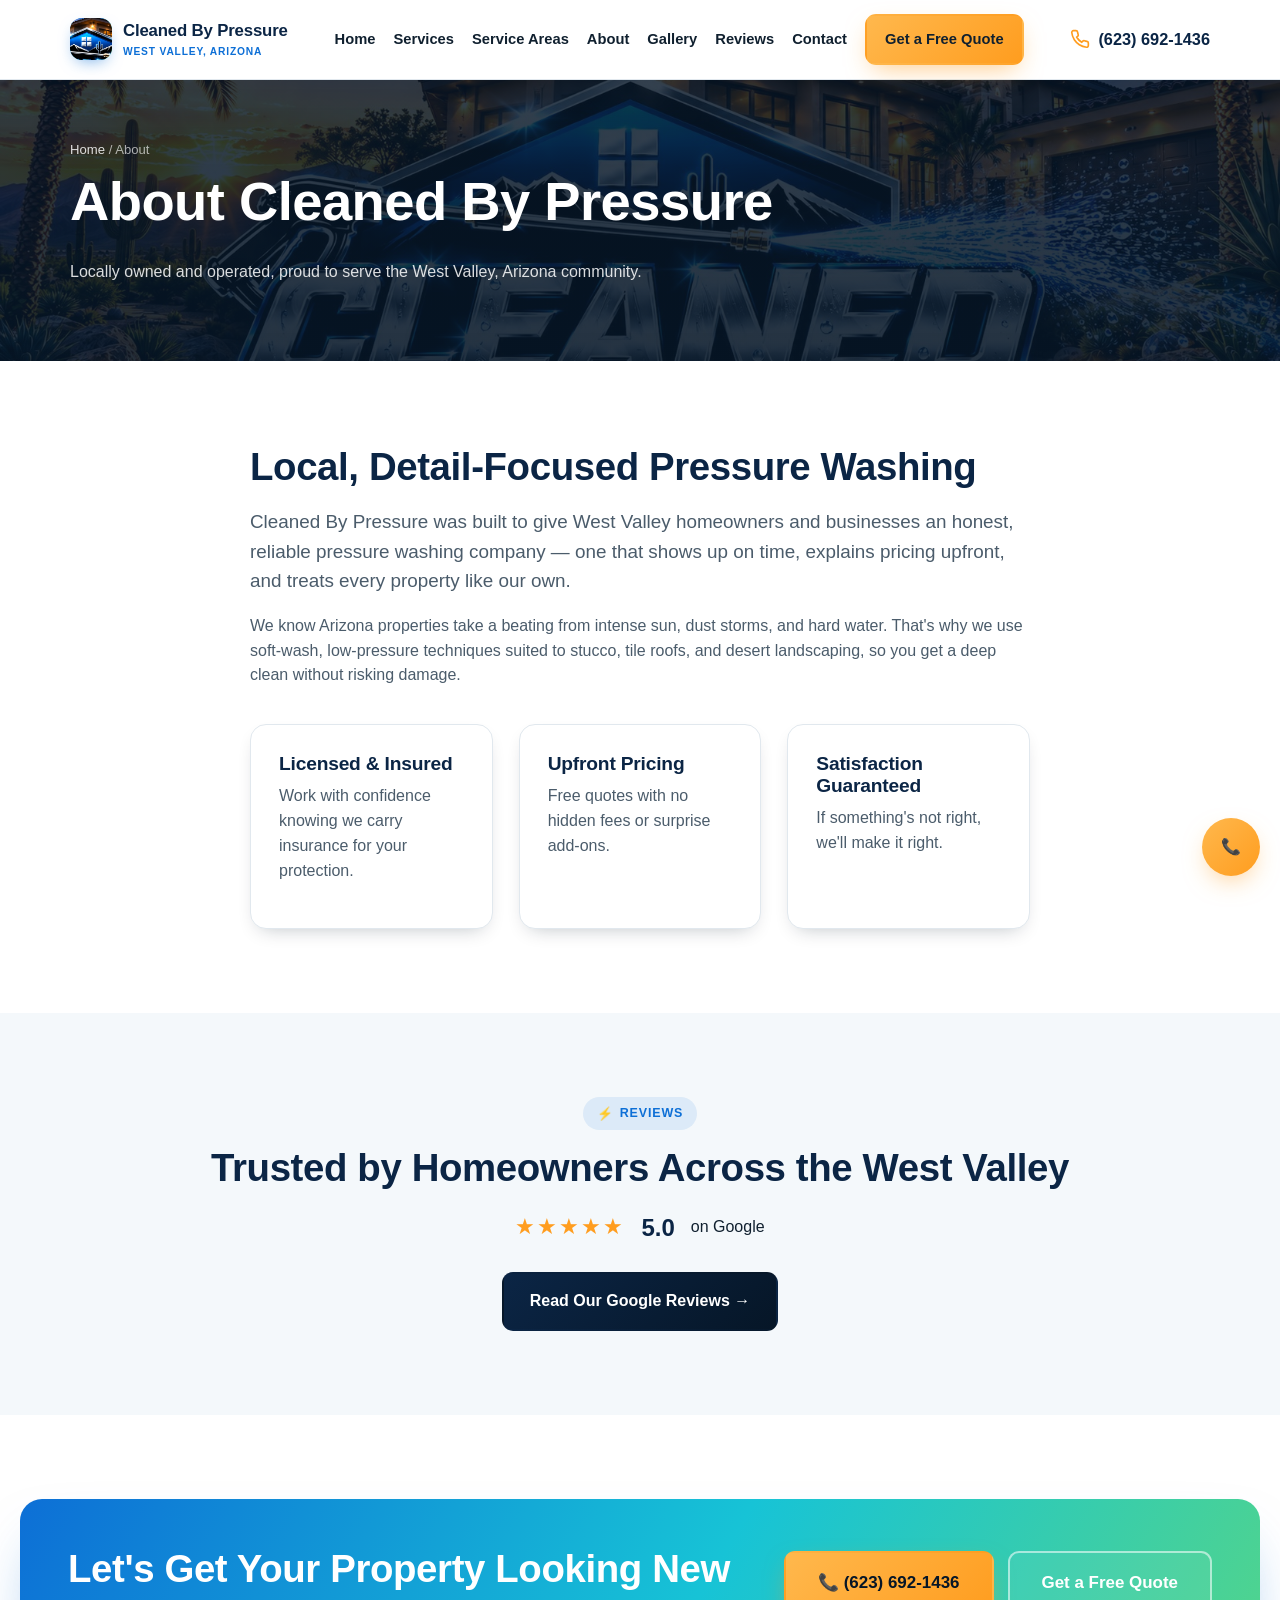
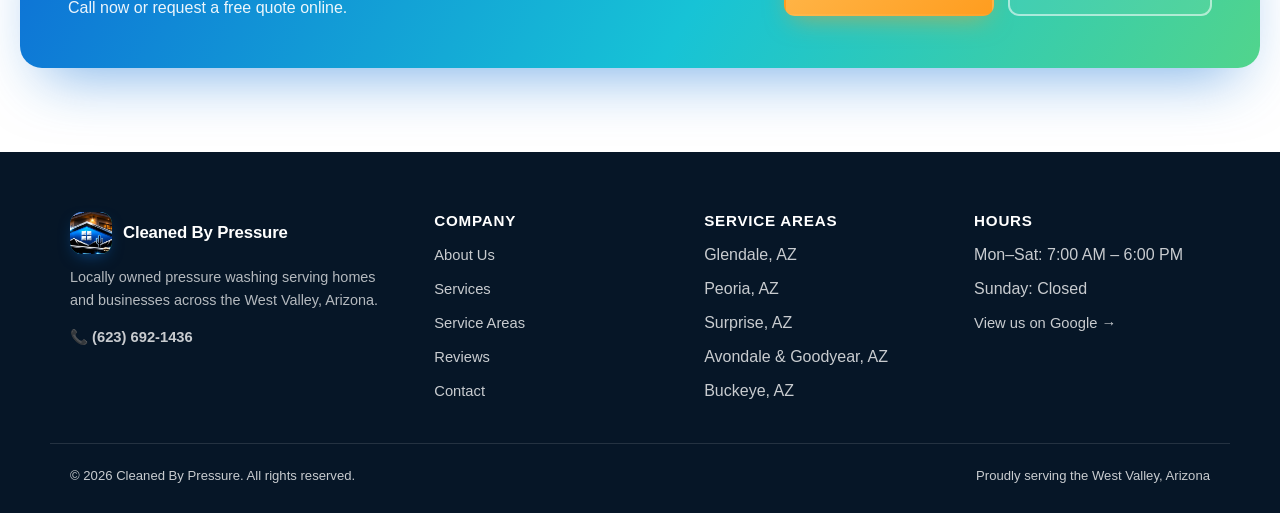
<file: about.html>
<!DOCTYPE html>
<html lang="en">
<head>
<meta charset="UTF-8">
<meta name="viewport" content="width=device-width, initial-scale=1.0">
<title>About Us | Cleaned By Pressure | West Valley, AZ Pressure Washing</title>
<meta name="description" content="Cleaned By Pressure is a locally owned, licensed and insured pressure washing company serving Glendale, Peoria, Surprise and the West Valley, AZ. Call (623) 692-1436.">
<link rel="canonical" href="https://cleanedbypressure.com/about.html">
<meta property="og:type" content="website">
<meta property="og:site_name" content="Cleaned By Pressure">
<meta property="og:title" content="About Us | Cleaned By Pressure | West Valley, AZ Pressure Washing">
<meta property="og:description" content="Cleaned By Pressure is a locally owned, licensed and insured pressure washing company serving Glendale, Peoria, Surprise and the West Valley, AZ. Call (623) 692-1436.">
<meta property="og:url" content="https://cleanedbypressure.com/about.html">
<meta property="og:image" content="https://cleanedbypressure.com/assets/img/og-cover.jpg">
<meta name="twitter:card" content="summary_large_image">
<link rel="icon" href="data:image/svg+xml,%3Csvg xmlns='http://www.w3.org/2000/svg' viewBox='0 0 64 64'%3E%3Crect width='64' height='64' rx='14' fill='%230b2545'/%3E%3Cpath d='M20 44c4-14 8-20 12-24 4 4 8 10 12 24' stroke='%2317c3d6' stroke-width='5' fill='none' stroke-linecap='round'/%3E%3C/svg%3E">
<link rel="stylesheet" href="assets/css/style.css">
</head>
<body>

<header class="site-header">
  <div class="wrap header-inner">
    <a class="brand" href="index.html">
      <span class="brand-mark"><img src="assets/img/logo.jpg" alt="Cleaned By Pressure logo" onerror="this.remove()">CP</span>
      <span class="brand-text">Cleaned By Pressure<small>West Valley, Arizona</small></span>
    </a>
    <nav class="main-nav" aria-label="Primary">
      <a href="index.html">Home</a>
      <a href="services.html">Services</a>
      <a href="service-areas.html">Service Areas</a>
      <a href="about.html">About</a>
      <a href="index.html#gallery">Gallery</a>
      <a href="index.html#reviews">Reviews</a>
      <a href="contact.html">Contact</a>
      <a class="btn btn-primary" href="contact.html">Get a Free Quote</a>
    </nav>
    <div class="header-cta">
      <a class="phone-link" href="tel:+16236921436">
        <svg width="20" height="20" viewBox="0 0 24 24" fill="none" stroke="currentColor" stroke-width="2"><path d="M22 16.92v3a2 2 0 0 1-2.18 2 19.79 19.79 0 0 1-8.63-3.07 19.5 19.5 0 0 1-6-6 19.79 19.79 0 0 1-3.07-8.67A2 2 0 0 1 4.11 2h3a2 2 0 0 1 2 1.72c.127.96.362 1.903.7 2.81a2 2 0 0 1-.45 2.11L8.09 9.91a16 16 0 0 0 6 6l1.27-1.27a2 2 0 0 1 2.11-.45c.907.338 1.85.573 2.81.7A2 2 0 0 1 22 16.92z"/></svg>
        <span class="phone-text">(623) 692-1436</span>
      </a>
      <button class="nav-toggle" aria-label="Toggle menu" aria-expanded="false">
        <svg width="20" height="20" viewBox="0 0 24 24" fill="none" stroke="currentColor" stroke-width="2"><line x1="3" y1="6" x2="21" y2="6"/><line x1="3" y1="12" x2="21" y2="12"/><line x1="3" y1="18" x2="21" y2="18"/></svg>
      </button>
    </div>
  </div>
</header>

<section class="page-hero has-brand-photo">
  <div class="wrap">
    <div class="crumbs"><a href="index.html">Home</a> / About</div>
    <h1 style="color:#fff">About Cleaned By Pressure</h1>
    <p>Locally owned and operated, proud to serve the West Valley, Arizona community.</p>
  </div>
</section>

<section>
  <div class="wrap" style="max-width:820px">
    <h2>Local, Detail-Focused Pressure Washing</h2>
    <p class="lede">Cleaned By Pressure was built to give West Valley homeowners and businesses an honest, reliable pressure washing company — one that shows up on time, explains pricing upfront, and treats every property like our own.</p>
    <p>We know Arizona properties take a beating from intense sun, dust storms, and hard water. That's why we use soft-wash, low-pressure techniques suited to stucco, tile roofs, and desert landscaping, so you get a deep clean without risking damage.</p>
    <div class="grid-3" style="margin-top:36px">
      <div class="card">
        <h3>Licensed &amp; Insured</h3>
        <p>Work with confidence knowing we carry insurance for your protection.</p>
      </div>
      <div class="card">
        <h3>Upfront Pricing</h3>
        <p>Free quotes with no hidden fees or surprise add-ons.</p>
      </div>
      <div class="card">
        <h3>Satisfaction Guaranteed</h3>
        <p>If something's not right, we'll make it right.</p>
      </div>
    </div>
  </div>
</section>

<section class="section-alt">
  <div class="wrap center">
    <span class="eyebrow">Reviews</span>
    <h2>Trusted by Homeowners Across the West Valley</h2>
    <div class="reviews-summary center" style="justify-content:center">
      <span class="stars">★★★★★</span>
      <span class="score">5.0</span>
      <span>on Google</span>
    </div>
    <a class="btn btn-navy" href="https://share.google/0c6fOx63fVCieapQo" target="_blank" rel="noopener">Read Our Google Reviews →</a>
  </div>
</section>

<section>
  <div class="cta-band">
    <div>
      <h2>Let's Get Your Property Looking New</h2>
      <p>Call now or request a free quote online.</p>
    </div>
    <div style="display:flex;gap:14px;flex-wrap:wrap">
      <a class="btn btn-primary btn-lg" href="tel:+16236921436">📞 (623) 692-1436</a>
      <a class="btn btn-outline btn-lg" href="contact.html">Get a Free Quote</a>
    </div>
  </div>
</section>

<footer class="site-footer">
  <div class="wrap footer-grid">
    <div>
      <div class="brand" style="margin-bottom:12px">
        <span class="brand-mark"><img src="assets/img/logo.jpg" alt="Cleaned By Pressure logo" onerror="this.remove()">CP</span>
        <span class="brand-text" style="color:#fff">Cleaned By Pressure</span>
      </div>
      <p style="color:rgba(255,255,255,.7);font-size:.9rem">Locally owned pressure washing serving homes and businesses across the West Valley, Arizona.</p>
      <p style="font-weight:700"><a href="tel:+16236921436">📞 (623) 692-1436</a></p>
    </div>
    <div>
      <h4>Company</h4>
      <ul>
        <li><a href="about.html">About Us</a></li>
        <li><a href="services.html">Services</a></li>
        <li><a href="service-areas.html">Service Areas</a></li>
        <li><a href="index.html#reviews">Reviews</a></li>
        <li><a href="contact.html">Contact</a></li>
      </ul>
    </div>
    <div>
      <h4>Service Areas</h4>
      <ul>
        <li>Glendale, AZ</li>
        <li>Peoria, AZ</li>
        <li>Surprise, AZ</li>
        <li>Avondale &amp; Goodyear, AZ</li>
        <li>Buckeye, AZ</li>
      </ul>
    </div>
    <div>
      <h4>Hours</h4>
      <ul>
        <li>Mon–Sat: 7:00 AM – 6:00 PM</li>
        <li>Sunday: Closed</li>
        <li><a href="https://share.google/0c6fOx63fVCieapQo" target="_blank" rel="noopener">View us on Google →</a></li>
      </ul>
    </div>
  </div>
  <div class="wrap footer-bottom">
    <span>© <span id="year"></span> Cleaned By Pressure. All rights reserved.</span>
    <span>Proudly serving the West Valley, Arizona</span>
  </div>
</footer>

<div class="sticky-call">
  <div class="row">
    <a class="btn btn-primary" href="tel:+16236921436">📞 Call Now</a>
    <a class="btn btn-navy" href="sms:+16236921436">💬 Text Us</a>
  </div>
</div>
<div class="fab-stack">
  <a class="fab fab-call" href="tel:+16236921436" aria-label="Call Cleaned By Pressure">📞</a>
</div>

<script src="assets/js/config.js"></script>
<script src="assets/js/main.js"></script>
</body>
</html>
</file>
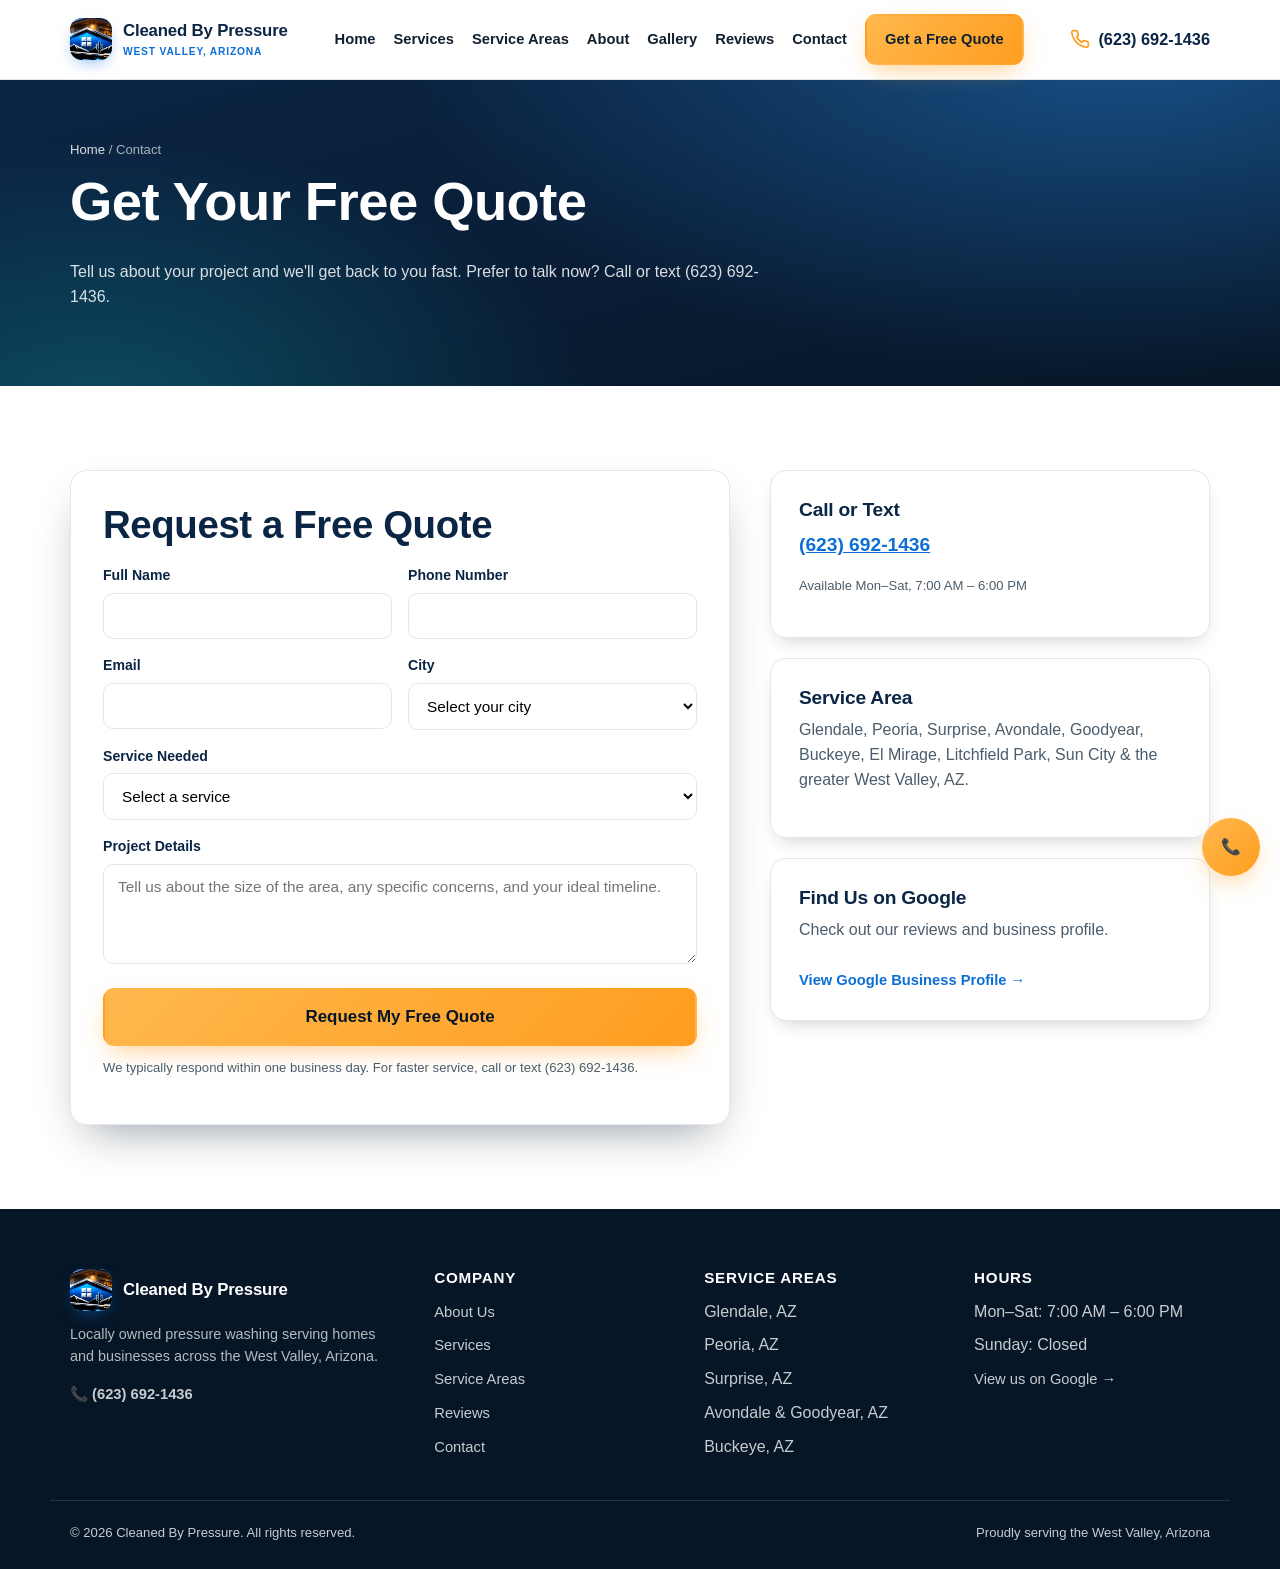
<file: contact.html>
<!DOCTYPE html>
<html lang="en">
<head>
<meta charset="UTF-8">
<meta name="viewport" content="width=device-width, initial-scale=1.0">
<title>Contact &amp; Free Quote | Cleaned By Pressure | West Valley, AZ</title>
<meta name="description" content="Request a free pressure washing quote in Glendale, Peoria, Surprise, Avondale, Goodyear, Buckeye or the West Valley, AZ. Call or text (623) 692-1436.">
<link rel="canonical" href="https://cleanedbypressure.com/contact.html">
<meta property="og:type" content="website">
<meta property="og:site_name" content="Cleaned By Pressure">
<meta property="og:title" content="Contact &amp; Free Quote | Cleaned By Pressure | West Valley, AZ">
<meta property="og:description" content="Request a free pressure washing quote in Glendale, Peoria, Surprise, Avondale, Goodyear, Buckeye or the West Valley, AZ. Call or text (623) 692-1436.">
<meta property="og:url" content="https://cleanedbypressure.com/contact.html">
<meta property="og:image" content="https://cleanedbypressure.com/assets/img/og-cover.jpg">
<meta name="twitter:card" content="summary_large_image">
<link rel="icon" href="data:image/svg+xml,%3Csvg xmlns='http://www.w3.org/2000/svg' viewBox='0 0 64 64'%3E%3Crect width='64' height='64' rx='14' fill='%230b2545'/%3E%3Cpath d='M20 44c4-14 8-20 12-24 4 4 8 10 12 24' stroke='%2317c3d6' stroke-width='5' fill='none' stroke-linecap='round'/%3E%3C/svg%3E">
<link rel="stylesheet" href="assets/css/style.css">
</head>
<body>

<header class="site-header">
  <div class="wrap header-inner">
    <a class="brand" href="index.html">
      <span class="brand-mark"><img src="assets/img/logo.jpg" alt="Cleaned By Pressure logo" onerror="this.remove()">CP</span>
      <span class="brand-text">Cleaned By Pressure<small>West Valley, Arizona</small></span>
    </a>
    <nav class="main-nav" aria-label="Primary">
      <a href="index.html">Home</a>
      <a href="services.html">Services</a>
      <a href="service-areas.html">Service Areas</a>
      <a href="about.html">About</a>
      <a href="index.html#gallery">Gallery</a>
      <a href="index.html#reviews">Reviews</a>
      <a href="contact.html">Contact</a>
      <a class="btn btn-primary" href="contact.html">Get a Free Quote</a>
    </nav>
    <div class="header-cta">
      <a class="phone-link" href="tel:+16236921436">
        <svg width="20" height="20" viewBox="0 0 24 24" fill="none" stroke="currentColor" stroke-width="2"><path d="M22 16.92v3a2 2 0 0 1-2.18 2 19.79 19.79 0 0 1-8.63-3.07 19.5 19.5 0 0 1-6-6 19.79 19.79 0 0 1-3.07-8.67A2 2 0 0 1 4.11 2h3a2 2 0 0 1 2 1.72c.127.96.362 1.903.7 2.81a2 2 0 0 1-.45 2.11L8.09 9.91a16 16 0 0 0 6 6l1.27-1.27a2 2 0 0 1 2.11-.45c.907.338 1.85.573 2.81.7A2 2 0 0 1 22 16.92z"/></svg>
        <span class="phone-text">(623) 692-1436</span>
      </a>
      <button class="nav-toggle" aria-label="Toggle menu" aria-expanded="false">
        <svg width="20" height="20" viewBox="0 0 24 24" fill="none" stroke="currentColor" stroke-width="2"><line x1="3" y1="6" x2="21" y2="6"/><line x1="3" y1="12" x2="21" y2="12"/><line x1="3" y1="18" x2="21" y2="18"/></svg>
      </button>
    </div>
  </div>
</header>

<section class="page-hero">
  <div class="wrap">
    <div class="crumbs"><a href="index.html">Home</a> / Contact</div>
    <h1 style="color:#fff">Get Your Free Quote</h1>
    <p>Tell us about your project and we'll get back to you fast. Prefer to talk now? Call or text (623) 692-1436.</p>
  </div>
</section>

<section>
  <div class="wrap" style="display:grid;grid-template-columns:1.2fr .8fr;gap:40px;align-items:flex-start">
    <div class="form-card">
      <h2 class="mt-0">Request a Free Quote</h2>

      <!-- Netlify Forms: this site is hosted on Netlify, so no backend is
           needed. Submissions appear in Site settings > Forms in Netlify.
           If you move hosting off Netlify, swap this for another form
           backend (e.g. Formspree) and update the action/attributes. -->
      <form name="quote-request" method="POST" data-netlify="true" netlify-honeypot="company" action="/thank-you.html">
        <input type="hidden" name="form-name" value="quote-request">
        <p style="display:none">
          <label>Don't fill this out if you're human: <input name="company"></label>
        </p>
        <div class="form-row">
          <div class="field">
            <label for="name">Full Name</label>
            <input id="name" name="name" type="text" required>
          </div>
          <div class="field">
            <label for="phone">Phone Number</label>
            <input id="phone" name="phone" type="tel" required>
          </div>
        </div>
        <div class="form-row">
          <div class="field">
            <label for="email">Email</label>
            <input id="email" name="email" type="email" required>
          </div>
          <div class="field">
            <label for="city">City</label>
            <select id="city" name="city" required>
              <option value="">Select your city</option>
              <option>Glendale</option>
              <option>Peoria</option>
              <option>Surprise</option>
              <option>Avondale</option>
              <option>Goodyear</option>
              <option>Buckeye</option>
              <option>El Mirage</option>
              <option>Litchfield Park</option>
              <option>Sun City</option>
              <option>Other</option>
            </select>
          </div>
        </div>
        <div class="field">
          <label for="service">Service Needed</label>
          <select id="service" name="service" required>
            <option value="">Select a service</option>
            <option>House / Exterior Washing</option>
            <option>Driveway / Concrete Cleaning</option>
            <option>Roof Soft Washing</option>
            <option>Deck / Patio / Fence Cleaning</option>
            <option>Gutter Cleaning</option>
            <option>Commercial / Storefront Washing</option>
            <option>Not Sure</option>
          </select>
        </div>
        <div class="field">
          <label for="details">Project Details</label>
          <textarea id="details" name="details" rows="4" placeholder="Tell us about the size of the area, any specific concerns, and your ideal timeline."></textarea>
        </div>
        <button class="btn btn-primary btn-block btn-lg" type="submit">Request My Free Quote</button>
        <p class="form-note" style="margin-top:12px">We typically respond within one business day. For faster service, call or text (623) 692-1436.</p>
      </form>
    </div>

    <div>
      <div class="card" style="margin-bottom:20px">
        <h3>Call or Text</h3>
        <p><a href="tel:+16236921436" style="font-weight:800;font-size:1.2rem;color:var(--blue)">(623) 692-1436</a></p>
        <p class="form-note">Available Mon–Sat, 7:00 AM – 6:00 PM</p>
      </div>
      <div class="card" style="margin-bottom:20px">
        <h3>Service Area</h3>
        <p>Glendale, Peoria, Surprise, Avondale, Goodyear, Buckeye, El Mirage, Litchfield Park, Sun City &amp; the greater West Valley, AZ.</p>
      </div>
      <div class="card">
        <h3>Find Us on Google</h3>
        <p>Check out our reviews and business profile.</p>
        <a class="card-link" href="https://share.google/0c6fOx63fVCieapQo" target="_blank" rel="noopener">View Google Business Profile →</a>
      </div>
    </div>
  </div>
</section>

<footer class="site-footer">
  <div class="wrap footer-grid">
    <div>
      <div class="brand" style="margin-bottom:12px">
        <span class="brand-mark"><img src="assets/img/logo.jpg" alt="Cleaned By Pressure logo" onerror="this.remove()">CP</span>
        <span class="brand-text" style="color:#fff">Cleaned By Pressure</span>
      </div>
      <p style="color:rgba(255,255,255,.7);font-size:.9rem">Locally owned pressure washing serving homes and businesses across the West Valley, Arizona.</p>
      <p style="font-weight:700"><a href="tel:+16236921436">📞 (623) 692-1436</a></p>
    </div>
    <div>
      <h4>Company</h4>
      <ul>
        <li><a href="about.html">About Us</a></li>
        <li><a href="services.html">Services</a></li>
        <li><a href="service-areas.html">Service Areas</a></li>
        <li><a href="index.html#reviews">Reviews</a></li>
        <li><a href="contact.html">Contact</a></li>
      </ul>
    </div>
    <div>
      <h4>Service Areas</h4>
      <ul>
        <li>Glendale, AZ</li>
        <li>Peoria, AZ</li>
        <li>Surprise, AZ</li>
        <li>Avondale &amp; Goodyear, AZ</li>
        <li>Buckeye, AZ</li>
      </ul>
    </div>
    <div>
      <h4>Hours</h4>
      <ul>
        <li>Mon–Sat: 7:00 AM – 6:00 PM</li>
        <li>Sunday: Closed</li>
        <li><a href="https://share.google/0c6fOx63fVCieapQo" target="_blank" rel="noopener">View us on Google →</a></li>
      </ul>
    </div>
  </div>
  <div class="wrap footer-bottom">
    <span>© <span id="year"></span> Cleaned By Pressure. All rights reserved.</span>
    <span>Proudly serving the West Valley, Arizona</span>
  </div>
</footer>

<div class="sticky-call">
  <div class="row">
    <a class="btn btn-primary" href="tel:+16236921436">📞 Call Now</a>
    <a class="btn btn-navy" href="sms:+16236921436">💬 Text Us</a>
  </div>
</div>
<div class="fab-stack">
  <a class="fab fab-call" href="tel:+16236921436" aria-label="Call Cleaned By Pressure">📞</a>
</div>

<script src="assets/js/config.js"></script>
<script src="assets/js/main.js"></script>
</body>
</html>
</file>
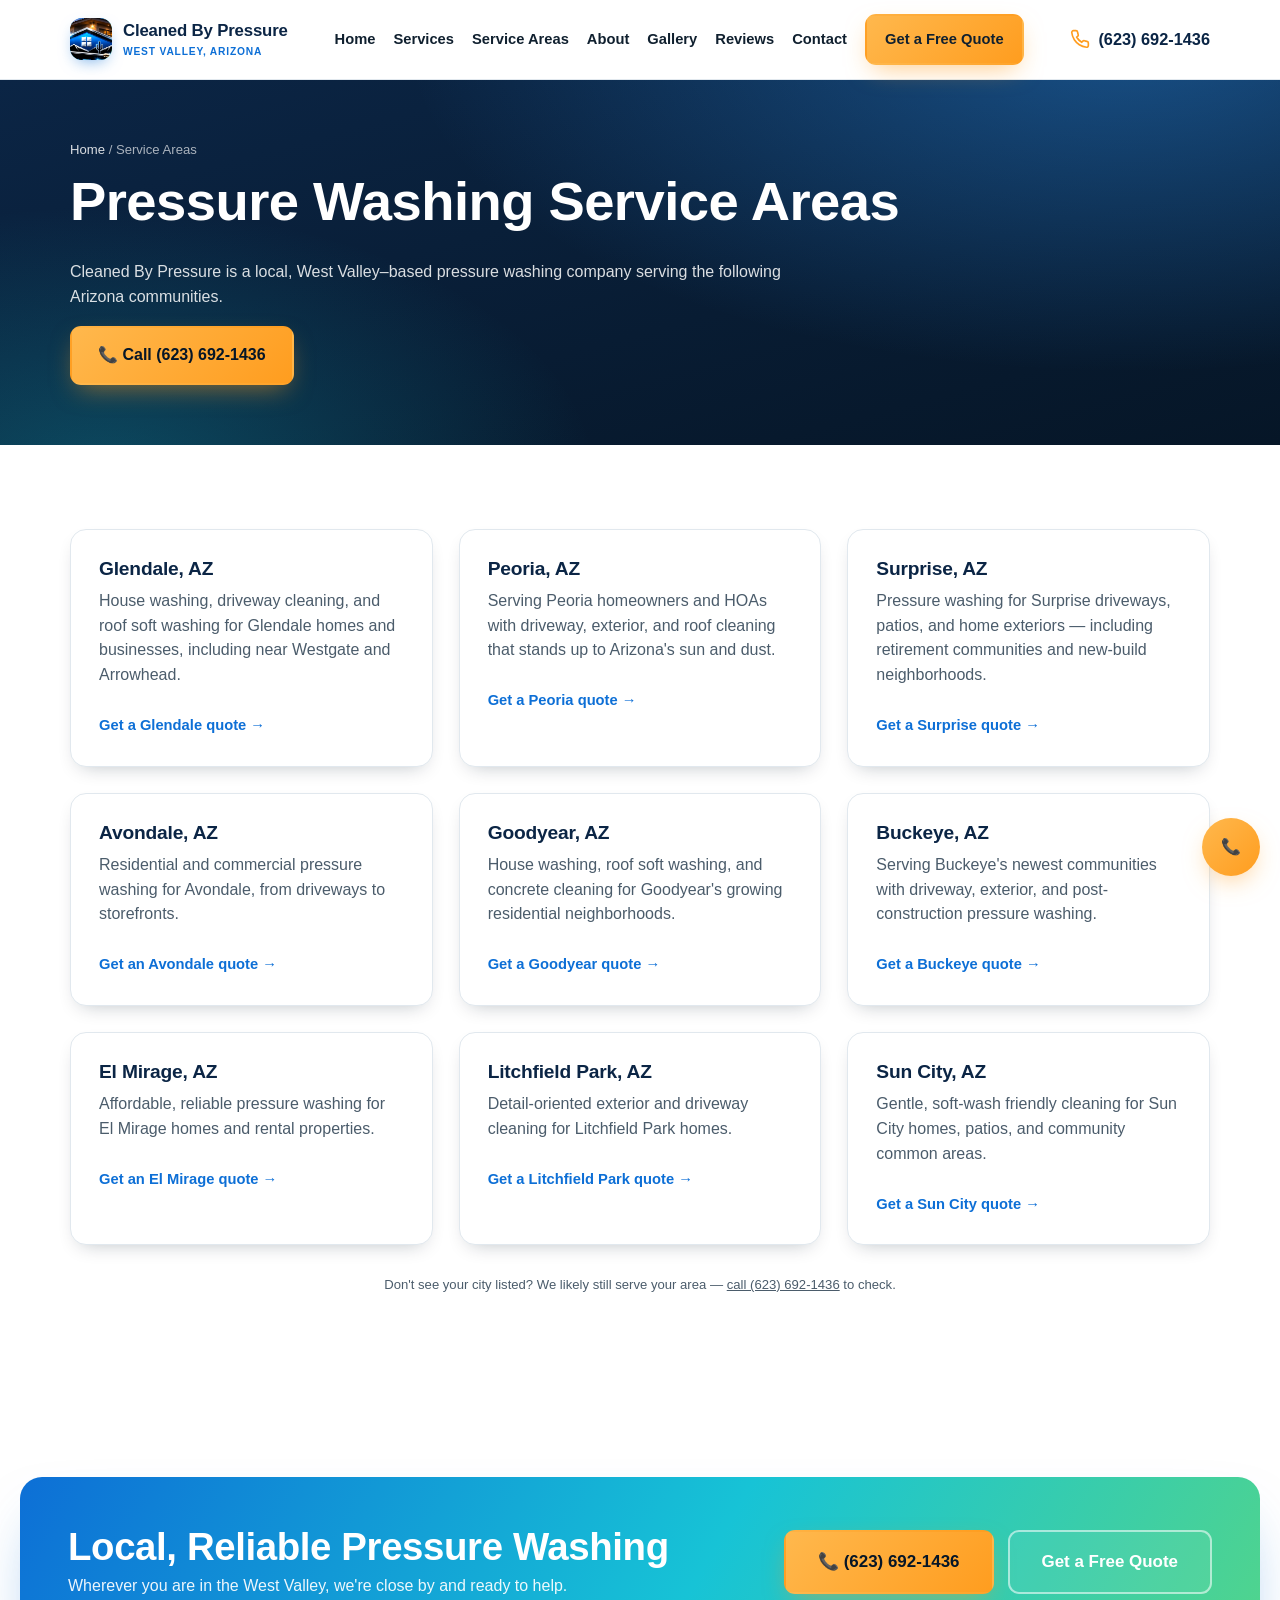
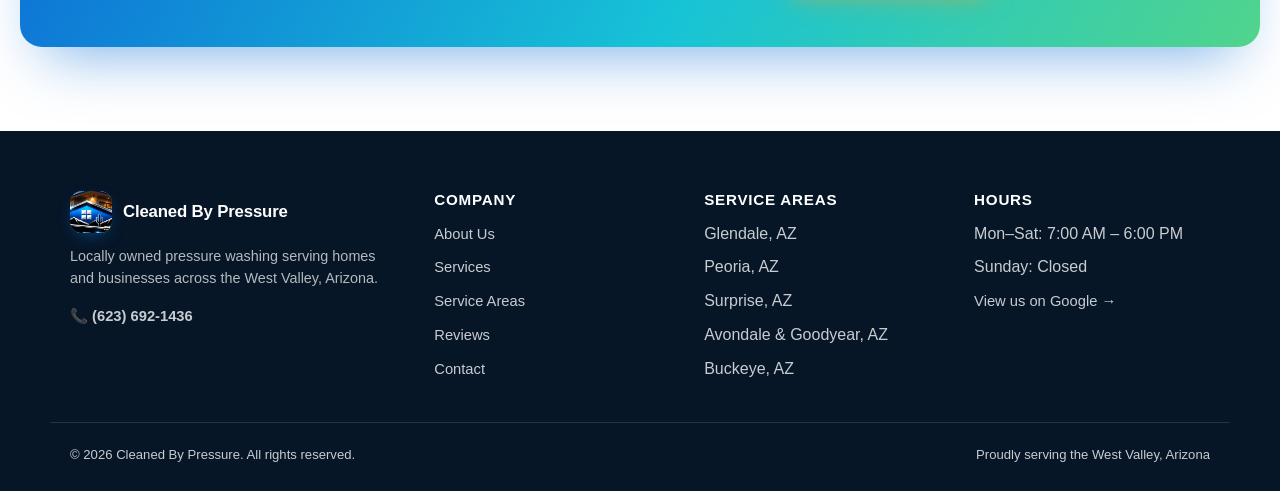
<file: service-areas.html>
<!DOCTYPE html>
<html lang="en">
<head>
<meta charset="UTF-8">
<meta name="viewport" content="width=device-width, initial-scale=1.0">
<title>Service Areas | Pressure Washing Across the West Valley, AZ | Cleaned By Pressure</title>
<meta name="description" content="Cleaned By Pressure serves Glendale, Peoria, Surprise, Avondale, Goodyear, Buckeye, El Mirage, Litchfield Park &amp; Sun City, AZ. Local pressure washing, house washing &amp; roof cleaning. Call (623) 692-1436.">
<link rel="canonical" href="https://cleanedbypressure.com/service-areas.html">
<meta property="og:type" content="website">
<meta property="og:site_name" content="Cleaned By Pressure">
<meta property="og:title" content="Service Areas | Pressure Washing Across the West Valley, AZ | Cleaned By Pressure">
<meta property="og:description" content="Cleaned By Pressure serves Glendale, Peoria, Surprise, Avondale, Goodyear, Buckeye, El Mirage, Litchfield Park &amp; Sun City, AZ. Local pressure washing, house washing &amp; roof cleaning. Call (623) 692-1436.">
<meta property="og:url" content="https://cleanedbypressure.com/service-areas.html">
<meta property="og:image" content="https://cleanedbypressure.com/assets/img/og-cover.jpg">
<meta name="twitter:card" content="summary_large_image">
<link rel="icon" href="data:image/svg+xml,%3Csvg xmlns='http://www.w3.org/2000/svg' viewBox='0 0 64 64'%3E%3Crect width='64' height='64' rx='14' fill='%230b2545'/%3E%3Cpath d='M20 44c4-14 8-20 12-24 4 4 8 10 12 24' stroke='%2317c3d6' stroke-width='5' fill='none' stroke-linecap='round'/%3E%3C/svg%3E">
<link rel="stylesheet" href="assets/css/style.css">
</head>
<body>

<header class="site-header">
  <div class="wrap header-inner">
    <a class="brand" href="index.html">
      <span class="brand-mark"><img src="assets/img/logo.jpg" alt="Cleaned By Pressure logo" onerror="this.remove()">CP</span>
      <span class="brand-text">Cleaned By Pressure<small>West Valley, Arizona</small></span>
    </a>
    <nav class="main-nav" aria-label="Primary">
      <a href="index.html">Home</a>
      <a href="services.html">Services</a>
      <a href="service-areas.html">Service Areas</a>
      <a href="about.html">About</a>
      <a href="index.html#gallery">Gallery</a>
      <a href="index.html#reviews">Reviews</a>
      <a href="contact.html">Contact</a>
      <a class="btn btn-primary" href="contact.html">Get a Free Quote</a>
    </nav>
    <div class="header-cta">
      <a class="phone-link" href="tel:+16236921436">
        <svg width="20" height="20" viewBox="0 0 24 24" fill="none" stroke="currentColor" stroke-width="2"><path d="M22 16.92v3a2 2 0 0 1-2.18 2 19.79 19.79 0 0 1-8.63-3.07 19.5 19.5 0 0 1-6-6 19.79 19.79 0 0 1-3.07-8.67A2 2 0 0 1 4.11 2h3a2 2 0 0 1 2 1.72c.127.96.362 1.903.7 2.81a2 2 0 0 1-.45 2.11L8.09 9.91a16 16 0 0 0 6 6l1.27-1.27a2 2 0 0 1 2.11-.45c.907.338 1.85.573 2.81.7A2 2 0 0 1 22 16.92z"/></svg>
        <span class="phone-text">(623) 692-1436</span>
      </a>
      <button class="nav-toggle" aria-label="Toggle menu" aria-expanded="false">
        <svg width="20" height="20" viewBox="0 0 24 24" fill="none" stroke="currentColor" stroke-width="2"><line x1="3" y1="6" x2="21" y2="6"/><line x1="3" y1="12" x2="21" y2="12"/><line x1="3" y1="18" x2="21" y2="18"/></svg>
      </button>
    </div>
  </div>
</header>

<section class="page-hero">
  <div class="wrap">
    <div class="crumbs"><a href="index.html">Home</a> / Service Areas</div>
    <h1 style="color:#fff">Pressure Washing Service Areas</h1>
    <p>Cleaned By Pressure is a local, West Valley–based pressure washing company serving the following Arizona communities.</p>
    <a class="btn btn-primary" href="tel:+16236921436">📞 Call (623) 692-1436</a>
  </div>
</section>

<section>
  <div class="wrap">
    <div class="grid-3" style="margin-top:0">

      <div class="card" id="glendale">
        <h3>Glendale, AZ</h3>
        <p>House washing, driveway cleaning, and roof soft washing for Glendale homes and businesses, including near Westgate and Arrowhead.</p>
        <a class="card-link" href="contact.html">Get a Glendale quote →</a>
      </div>

      <div class="card" id="peoria">
        <h3>Peoria, AZ</h3>
        <p>Serving Peoria homeowners and HOAs with driveway, exterior, and roof cleaning that stands up to Arizona's sun and dust.</p>
        <a class="card-link" href="contact.html">Get a Peoria quote →</a>
      </div>

      <div class="card" id="surprise">
        <h3>Surprise, AZ</h3>
        <p>Pressure washing for Surprise driveways, patios, and home exteriors — including retirement communities and new-build neighborhoods.</p>
        <a class="card-link" href="contact.html">Get a Surprise quote →</a>
      </div>

      <div class="card" id="avondale">
        <h3>Avondale, AZ</h3>
        <p>Residential and commercial pressure washing for Avondale, from driveways to storefronts.</p>
        <a class="card-link" href="contact.html">Get an Avondale quote →</a>
      </div>

      <div class="card" id="goodyear">
        <h3>Goodyear, AZ</h3>
        <p>House washing, roof soft washing, and concrete cleaning for Goodyear's growing residential neighborhoods.</p>
        <a class="card-link" href="contact.html">Get a Goodyear quote →</a>
      </div>

      <div class="card" id="buckeye">
        <h3>Buckeye, AZ</h3>
        <p>Serving Buckeye's newest communities with driveway, exterior, and post-construction pressure washing.</p>
        <a class="card-link" href="contact.html">Get a Buckeye quote →</a>
      </div>

      <div class="card" id="el-mirage">
        <h3>El Mirage, AZ</h3>
        <p>Affordable, reliable pressure washing for El Mirage homes and rental properties.</p>
        <a class="card-link" href="contact.html">Get an El Mirage quote →</a>
      </div>

      <div class="card" id="litchfield-park">
        <h3>Litchfield Park, AZ</h3>
        <p>Detail-oriented exterior and driveway cleaning for Litchfield Park homes.</p>
        <a class="card-link" href="contact.html">Get a Litchfield Park quote →</a>
      </div>

      <div class="card" id="sun-city">
        <h3>Sun City, AZ</h3>
        <p>Gentle, soft-wash friendly cleaning for Sun City homes, patios, and community common areas.</p>
        <a class="card-link" href="contact.html">Get a Sun City quote →</a>
      </div>

    </div>
    <p class="center form-note" style="margin-top:30px">Don't see your city listed? We likely still serve your area — <a href="tel:+16236921436">call (623) 692-1436</a> to check.</p>
  </div>
</section>

<section>
  <div class="cta-band">
    <div>
      <h2>Local, Reliable Pressure Washing</h2>
      <p>Wherever you are in the West Valley, we're close by and ready to help.</p>
    </div>
    <div style="display:flex;gap:14px;flex-wrap:wrap">
      <a class="btn btn-primary btn-lg" href="tel:+16236921436">📞 (623) 692-1436</a>
      <a class="btn btn-outline btn-lg" href="contact.html">Get a Free Quote</a>
    </div>
  </div>
</section>

<footer class="site-footer">
  <div class="wrap footer-grid">
    <div>
      <div class="brand" style="margin-bottom:12px">
        <span class="brand-mark"><img src="assets/img/logo.jpg" alt="Cleaned By Pressure logo" onerror="this.remove()">CP</span>
        <span class="brand-text" style="color:#fff">Cleaned By Pressure</span>
      </div>
      <p style="color:rgba(255,255,255,.7);font-size:.9rem">Locally owned pressure washing serving homes and businesses across the West Valley, Arizona.</p>
      <p style="font-weight:700"><a href="tel:+16236921436">📞 (623) 692-1436</a></p>
    </div>
    <div>
      <h4>Company</h4>
      <ul>
        <li><a href="about.html">About Us</a></li>
        <li><a href="services.html">Services</a></li>
        <li><a href="service-areas.html">Service Areas</a></li>
        <li><a href="index.html#reviews">Reviews</a></li>
        <li><a href="contact.html">Contact</a></li>
      </ul>
    </div>
    <div>
      <h4>Service Areas</h4>
      <ul>
        <li>Glendale, AZ</li>
        <li>Peoria, AZ</li>
        <li>Surprise, AZ</li>
        <li>Avondale &amp; Goodyear, AZ</li>
        <li>Buckeye, AZ</li>
      </ul>
    </div>
    <div>
      <h4>Hours</h4>
      <ul>
        <li>Mon–Sat: 7:00 AM – 6:00 PM</li>
        <li>Sunday: Closed</li>
        <li><a href="https://share.google/0c6fOx63fVCieapQo" target="_blank" rel="noopener">View us on Google →</a></li>
      </ul>
    </div>
  </div>
  <div class="wrap footer-bottom">
    <span>© <span id="year"></span> Cleaned By Pressure. All rights reserved.</span>
    <span>Proudly serving the West Valley, Arizona</span>
  </div>
</footer>

<div class="sticky-call">
  <div class="row">
    <a class="btn btn-primary" href="tel:+16236921436">📞 Call Now</a>
    <a class="btn btn-navy" href="sms:+16236921436">💬 Text Us</a>
  </div>
</div>
<div class="fab-stack">
  <a class="fab fab-call" href="tel:+16236921436" aria-label="Call Cleaned By Pressure">📞</a>
</div>

<script src="assets/js/config.js"></script>
<script src="assets/js/main.js"></script>
</body>
</html>
</file>
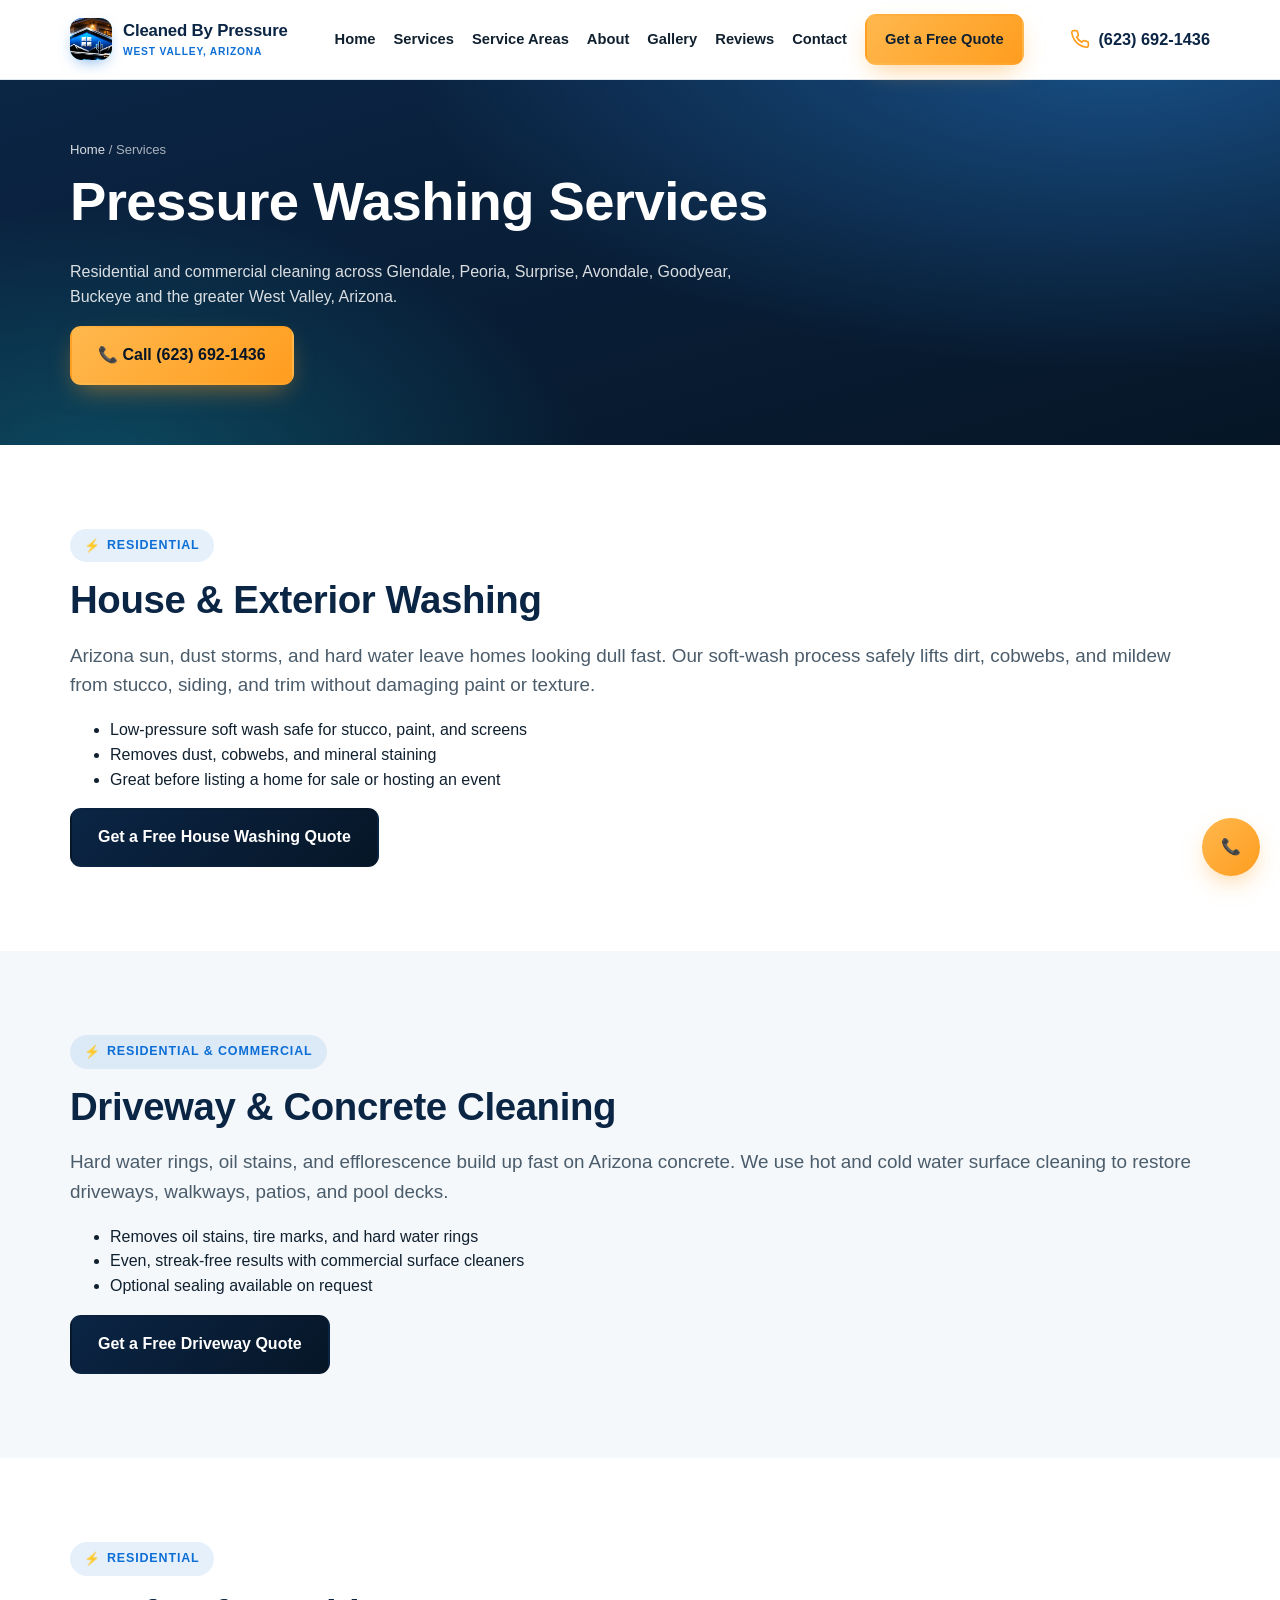
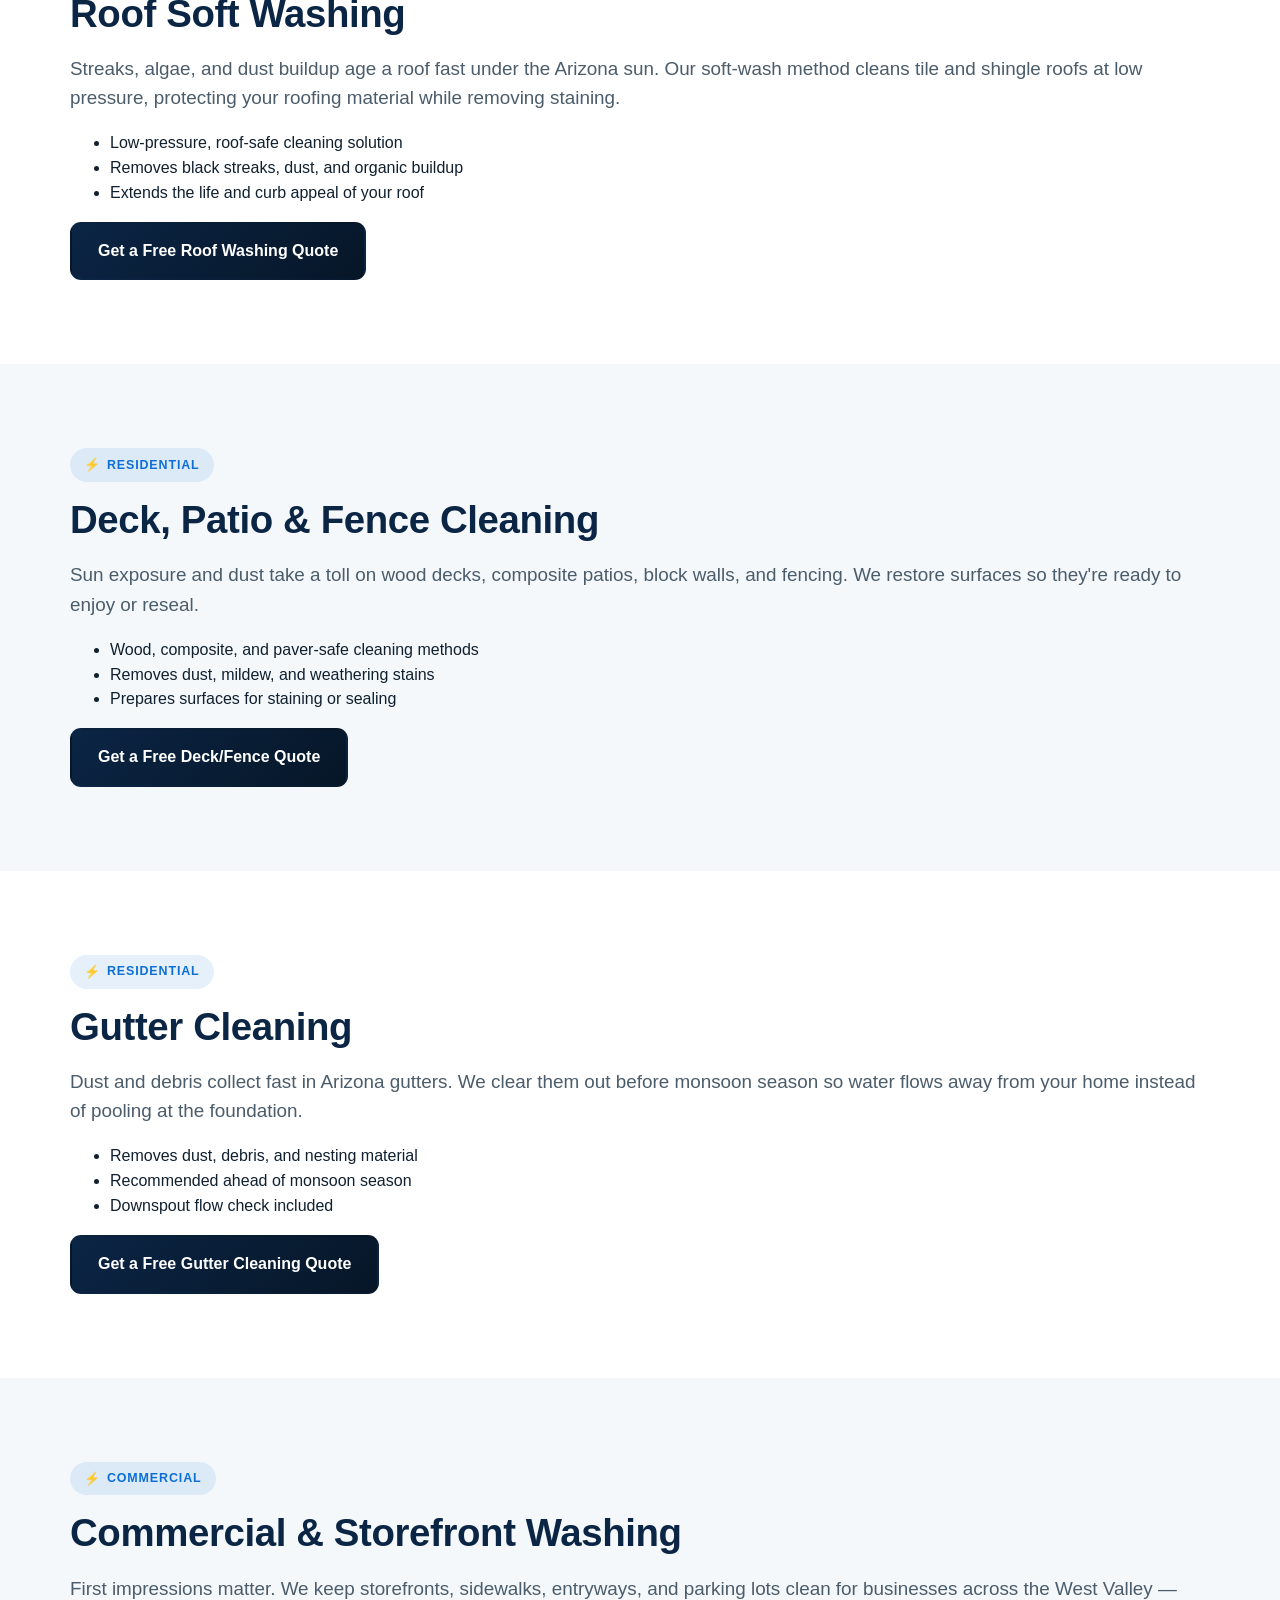
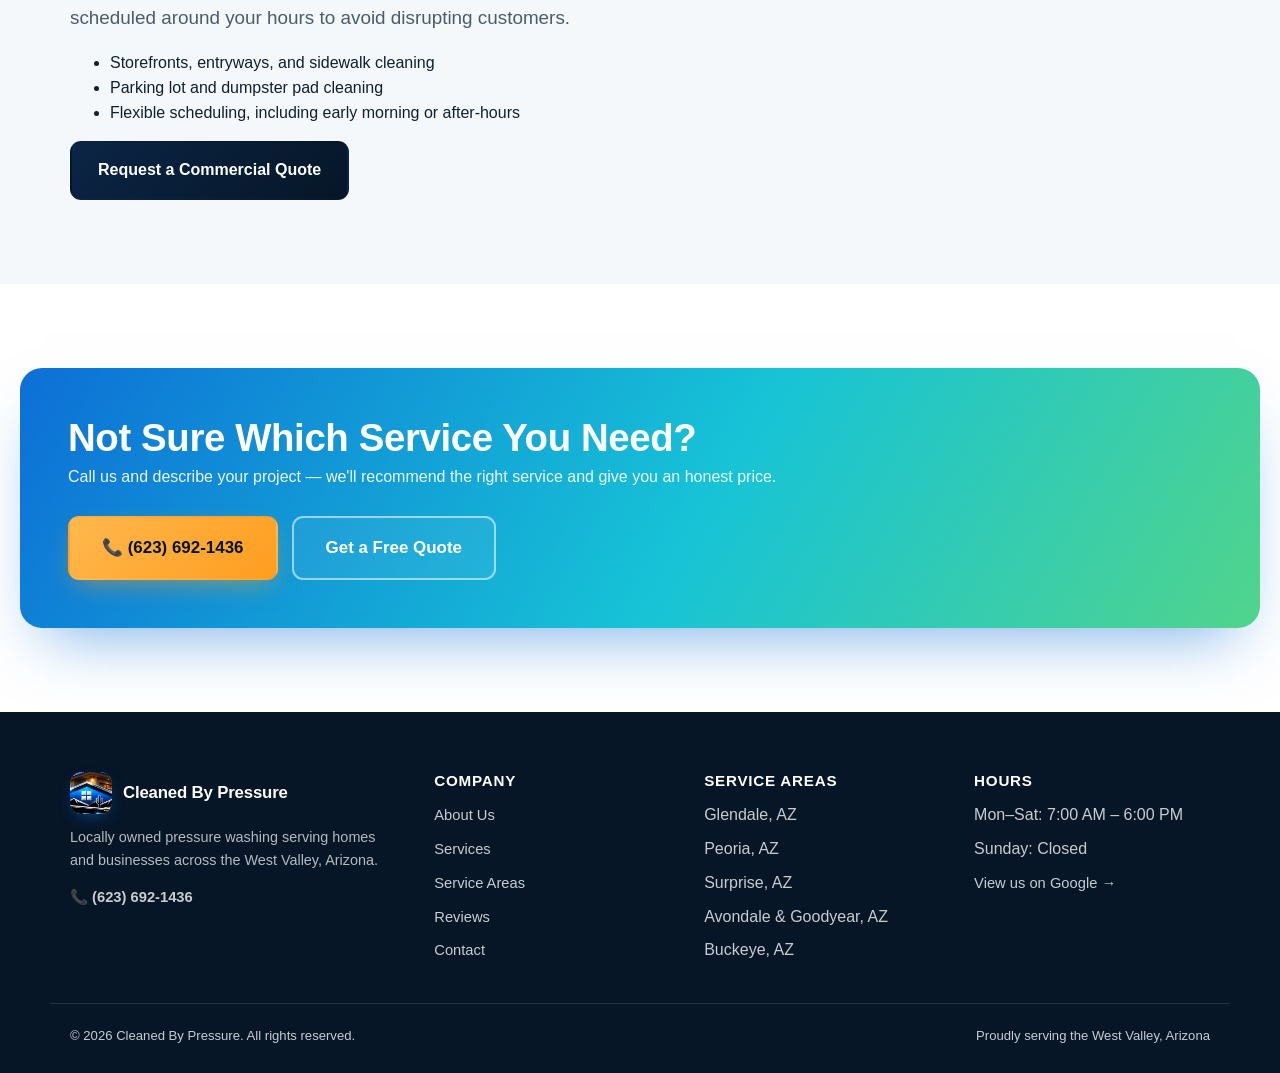
<file: services.html>
<!DOCTYPE html>
<html lang="en">
<head>
<meta charset="UTF-8">
<meta name="viewport" content="width=device-width, initial-scale=1.0">
<title>Pressure Washing Services in the West Valley, AZ | Cleaned By Pressure</title>
<meta name="description" content="House washing, driveway &amp; concrete cleaning, roof soft washing, deck/fence cleaning, gutter cleaning, and commercial pressure washing across Glendale, Peoria, Surprise &amp; the West Valley, AZ. Call (623) 692-1436.">
<link rel="canonical" href="https://cleanedbypressure.com/services.html">
<meta property="og:type" content="website">
<meta property="og:site_name" content="Cleaned By Pressure">
<meta property="og:title" content="Pressure Washing Services in the West Valley, AZ | Cleaned By Pressure">
<meta property="og:description" content="House washing, driveway &amp; concrete cleaning, roof soft washing, deck/fence cleaning, gutter cleaning, and commercial pressure washing across Glendale, Peoria, Surprise &amp; the West Valley, AZ. Call (623) 692-1436.">
<meta property="og:url" content="https://cleanedbypressure.com/services.html">
<meta property="og:image" content="https://cleanedbypressure.com/assets/img/og-cover.jpg">
<meta name="twitter:card" content="summary_large_image">
<link rel="icon" href="data:image/svg+xml,%3Csvg xmlns='http://www.w3.org/2000/svg' viewBox='0 0 64 64'%3E%3Crect width='64' height='64' rx='14' fill='%230b2545'/%3E%3Cpath d='M20 44c4-14 8-20 12-24 4 4 8 10 12 24' stroke='%2317c3d6' stroke-width='5' fill='none' stroke-linecap='round'/%3E%3C/svg%3E">
<link rel="stylesheet" href="assets/css/style.css">
</head>
<body>

<header class="site-header">
  <div class="wrap header-inner">
    <a class="brand" href="index.html">
      <span class="brand-mark"><img src="assets/img/logo.jpg" alt="Cleaned By Pressure logo" onerror="this.remove()">CP</span>
      <span class="brand-text">Cleaned By Pressure<small>West Valley, Arizona</small></span>
    </a>
    <nav class="main-nav" aria-label="Primary">
      <a href="index.html">Home</a>
      <a href="services.html">Services</a>
      <a href="service-areas.html">Service Areas</a>
      <a href="about.html">About</a>
      <a href="index.html#gallery">Gallery</a>
      <a href="index.html#reviews">Reviews</a>
      <a href="contact.html">Contact</a>
      <a class="btn btn-primary" href="contact.html">Get a Free Quote</a>
    </nav>
    <div class="header-cta">
      <a class="phone-link" href="tel:+16236921436">
        <svg width="20" height="20" viewBox="0 0 24 24" fill="none" stroke="currentColor" stroke-width="2"><path d="M22 16.92v3a2 2 0 0 1-2.18 2 19.79 19.79 0 0 1-8.63-3.07 19.5 19.5 0 0 1-6-6 19.79 19.79 0 0 1-3.07-8.67A2 2 0 0 1 4.11 2h3a2 2 0 0 1 2 1.72c.127.96.362 1.903.7 2.81a2 2 0 0 1-.45 2.11L8.09 9.91a16 16 0 0 0 6 6l1.27-1.27a2 2 0 0 1 2.11-.45c.907.338 1.85.573 2.81.7A2 2 0 0 1 22 16.92z"/></svg>
        <span class="phone-text">(623) 692-1436</span>
      </a>
      <button class="nav-toggle" aria-label="Toggle menu" aria-expanded="false">
        <svg width="20" height="20" viewBox="0 0 24 24" fill="none" stroke="currentColor" stroke-width="2"><line x1="3" y1="6" x2="21" y2="6"/><line x1="3" y1="12" x2="21" y2="12"/><line x1="3" y1="18" x2="21" y2="18"/></svg>
      </button>
    </div>
  </div>
</header>

<section class="page-hero">
  <div class="wrap">
    <div class="crumbs"><a href="index.html">Home</a> / Services</div>
    <h1 style="color:#fff">Pressure Washing Services</h1>
    <p>Residential and commercial cleaning across Glendale, Peoria, Surprise, Avondale, Goodyear, Buckeye and the greater West Valley, Arizona.</p>
    <a class="btn btn-primary" href="tel:+16236921436">📞 Call (623) 692-1436</a>
  </div>
</section>

<section id="house-washing">
  <div class="wrap">
    <span class="eyebrow">Residential</span>
    <h2>House &amp; Exterior Washing</h2>
    <p class="lede">Arizona sun, dust storms, and hard water leave homes looking dull fast. Our soft-wash process safely lifts dirt, cobwebs, and mildew from stucco, siding, and trim without damaging paint or texture.</p>
    <ul>
      <li>Low-pressure soft wash safe for stucco, paint, and screens</li>
      <li>Removes dust, cobwebs, and mineral staining</li>
      <li>Great before listing a home for sale or hosting an event</li>
    </ul>
    <a class="btn btn-navy" href="contact.html">Get a Free House Washing Quote</a>
  </div>
</section>

<section class="section-alt" id="driveway-concrete">
  <div class="wrap">
    <span class="eyebrow">Residential &amp; Commercial</span>
    <h2>Driveway &amp; Concrete Cleaning</h2>
    <p class="lede">Hard water rings, oil stains, and efflorescence build up fast on Arizona concrete. We use hot and cold water surface cleaning to restore driveways, walkways, patios, and pool decks.</p>
    <ul>
      <li>Removes oil stains, tire marks, and hard water rings</li>
      <li>Even, streak-free results with commercial surface cleaners</li>
      <li>Optional sealing available on request</li>
    </ul>
    <a class="btn btn-navy" href="contact.html">Get a Free Driveway Quote</a>
  </div>
</section>

<section id="roof-washing">
  <div class="wrap">
    <span class="eyebrow">Residential</span>
    <h2>Roof Soft Washing</h2>
    <p class="lede">Streaks, algae, and dust buildup age a roof fast under the Arizona sun. Our soft-wash method cleans tile and shingle roofs at low pressure, protecting your roofing material while removing staining.</p>
    <ul>
      <li>Low-pressure, roof-safe cleaning solution</li>
      <li>Removes black streaks, dust, and organic buildup</li>
      <li>Extends the life and curb appeal of your roof</li>
    </ul>
    <a class="btn btn-navy" href="contact.html">Get a Free Roof Washing Quote</a>
  </div>
</section>

<section class="section-alt" id="deck-patio-fence">
  <div class="wrap">
    <span class="eyebrow">Residential</span>
    <h2>Deck, Patio &amp; Fence Cleaning</h2>
    <p class="lede">Sun exposure and dust take a toll on wood decks, composite patios, block walls, and fencing. We restore surfaces so they're ready to enjoy or reseal.</p>
    <ul>
      <li>Wood, composite, and paver-safe cleaning methods</li>
      <li>Removes dust, mildew, and weathering stains</li>
      <li>Prepares surfaces for staining or sealing</li>
    </ul>
    <a class="btn btn-navy" href="contact.html">Get a Free Deck/Fence Quote</a>
  </div>
</section>

<section id="gutter-cleaning">
  <div class="wrap">
    <span class="eyebrow">Residential</span>
    <h2>Gutter Cleaning</h2>
    <p class="lede">Dust and debris collect fast in Arizona gutters. We clear them out before monsoon season so water flows away from your home instead of pooling at the foundation.</p>
    <ul>
      <li>Removes dust, debris, and nesting material</li>
      <li>Recommended ahead of monsoon season</li>
      <li>Downspout flow check included</li>
    </ul>
    <a class="btn btn-navy" href="contact.html">Get a Free Gutter Cleaning Quote</a>
  </div>
</section>

<section class="section-alt" id="commercial">
  <div class="wrap">
    <span class="eyebrow">Commercial</span>
    <h2>Commercial &amp; Storefront Washing</h2>
    <p class="lede">First impressions matter. We keep storefronts, sidewalks, entryways, and parking lots clean for businesses across the West Valley — scheduled around your hours to avoid disrupting customers.</p>
    <ul>
      <li>Storefronts, entryways, and sidewalk cleaning</li>
      <li>Parking lot and dumpster pad cleaning</li>
      <li>Flexible scheduling, including early morning or after-hours</li>
    </ul>
    <a class="btn btn-navy" href="contact.html">Request a Commercial Quote</a>
  </div>
</section>

<section>
  <div class="cta-band">
    <div>
      <h2>Not Sure Which Service You Need?</h2>
      <p>Call us and describe your project — we'll recommend the right service and give you an honest price.</p>
    </div>
    <div style="display:flex;gap:14px;flex-wrap:wrap">
      <a class="btn btn-primary btn-lg" href="tel:+16236921436">📞 (623) 692-1436</a>
      <a class="btn btn-outline btn-lg" href="contact.html">Get a Free Quote</a>
    </div>
  </div>
</section>

<footer class="site-footer">
  <div class="wrap footer-grid">
    <div>
      <div class="brand" style="margin-bottom:12px">
        <span class="brand-mark"><img src="assets/img/logo.jpg" alt="Cleaned By Pressure logo" onerror="this.remove()">CP</span>
        <span class="brand-text" style="color:#fff">Cleaned By Pressure</span>
      </div>
      <p style="color:rgba(255,255,255,.7);font-size:.9rem">Locally owned pressure washing serving homes and businesses across the West Valley, Arizona.</p>
      <p style="font-weight:700"><a href="tel:+16236921436">📞 (623) 692-1436</a></p>
    </div>
    <div>
      <h4>Company</h4>
      <ul>
        <li><a href="about.html">About Us</a></li>
        <li><a href="services.html">Services</a></li>
        <li><a href="service-areas.html">Service Areas</a></li>
        <li><a href="index.html#reviews">Reviews</a></li>
        <li><a href="contact.html">Contact</a></li>
      </ul>
    </div>
    <div>
      <h4>Service Areas</h4>
      <ul>
        <li>Glendale, AZ</li>
        <li>Peoria, AZ</li>
        <li>Surprise, AZ</li>
        <li>Avondale &amp; Goodyear, AZ</li>
        <li>Buckeye, AZ</li>
      </ul>
    </div>
    <div>
      <h4>Hours</h4>
      <ul>
        <li>Mon–Sat: 7:00 AM – 6:00 PM</li>
        <li>Sunday: Closed</li>
        <li><a href="https://share.google/0c6fOx63fVCieapQo" target="_blank" rel="noopener">View us on Google →</a></li>
      </ul>
    </div>
  </div>
  <div class="wrap footer-bottom">
    <span>© <span id="year"></span> Cleaned By Pressure. All rights reserved.</span>
    <span>Proudly serving the West Valley, Arizona</span>
  </div>
</footer>

<div class="sticky-call">
  <div class="row">
    <a class="btn btn-primary" href="tel:+16236921436">📞 Call Now</a>
    <a class="btn btn-navy" href="sms:+16236921436">💬 Text Us</a>
  </div>
</div>
<div class="fab-stack">
  <a class="fab fab-call" href="tel:+16236921436" aria-label="Call Cleaned By Pressure">📞</a>
</div>

<script src="assets/js/config.js"></script>
<script src="assets/js/main.js"></script>
</body>
</html>
</file>
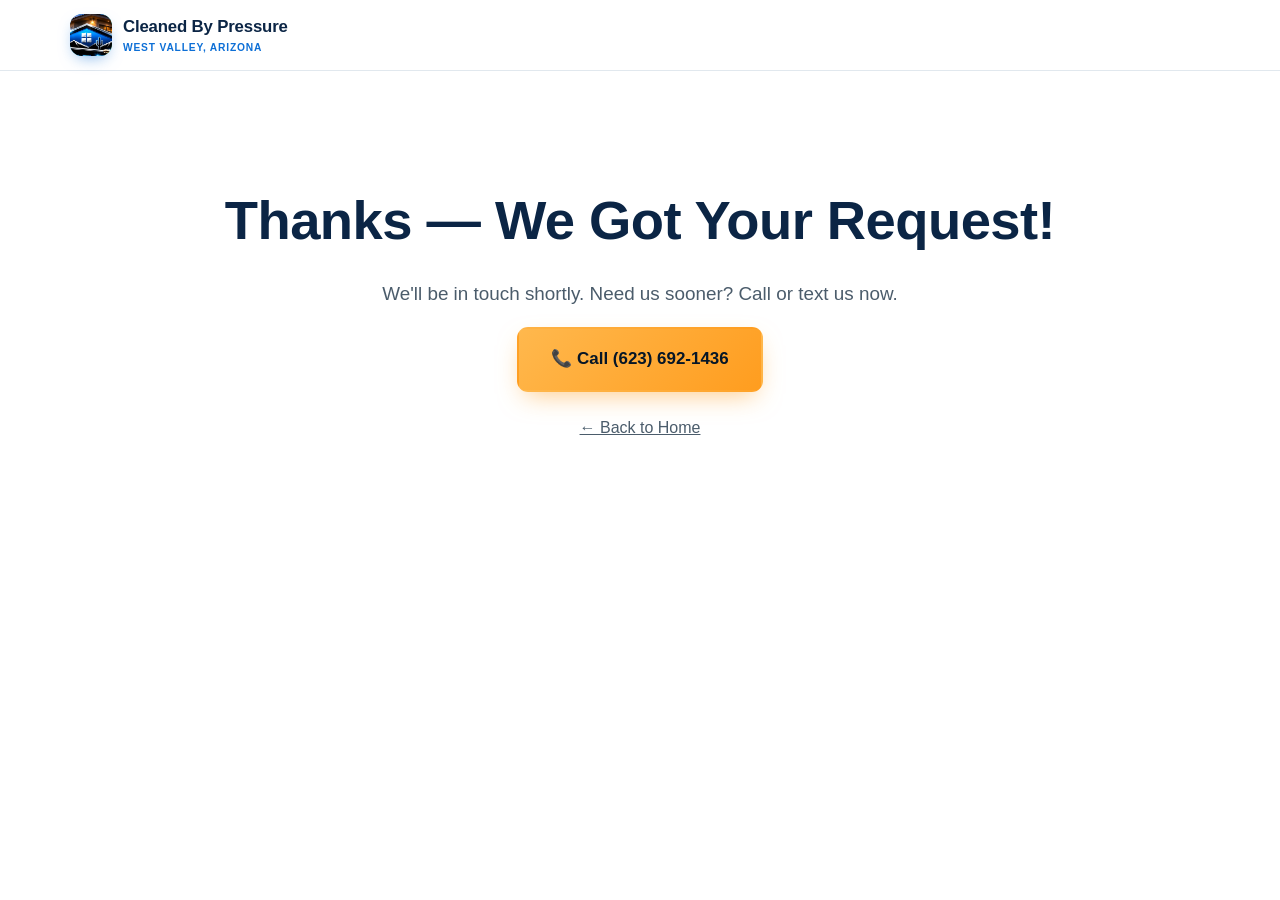
<file: thank-you.html>
<!DOCTYPE html>
<html lang="en">
<head>
<meta charset="UTF-8">
<meta name="viewport" content="width=device-width, initial-scale=1.0">
<title>Thank You | Cleaned By Pressure</title>
<meta name="robots" content="noindex">
<link rel="canonical" href="https://cleanedbypressure.com/thank-you.html">
<link rel="icon" href="data:image/svg+xml,%3Csvg xmlns='http://www.w3.org/2000/svg' viewBox='0 0 64 64'%3E%3Crect width='64' height='64' rx='14' fill='%230b2545'/%3E%3Cpath d='M20 44c4-14 8-20 12-24 4 4 8 10 12 24' stroke='%2317c3d6' stroke-width='5' fill='none' stroke-linecap='round'/%3E%3C/svg%3E">
<link rel="stylesheet" href="assets/css/style.css">
</head>
<body>
<header class="site-header">
  <div class="wrap header-inner">
    <a class="brand" href="index.html">
      <span class="brand-mark"><img src="assets/img/logo.jpg" alt="Cleaned By Pressure logo" onerror="this.remove()">CP</span>
      <span class="brand-text">Cleaned By Pressure<small>West Valley, Arizona</small></span>
    </a>
  </div>
</header>
<section style="padding:120px 0;text-align:center">
  <div class="wrap">
    <h1>Thanks — We Got Your Request!</h1>
    <p class="lede">We'll be in touch shortly. Need us sooner? Call or text us now.</p>
    <a class="btn btn-primary btn-lg" href="tel:+16236921436">📞 Call (623) 692-1436</a>
    <p style="margin-top:24px"><a href="index.html">← Back to Home</a></p>
  </div>
</section>
</body>
</html>
</file>
<file: assets/css/style.css>
/* Cleaned By Pressure — main stylesheet */

:root {
  --navy: #0b2545;
  --navy-dark: #061627;
  --blue: #0d6fd6;
  --blue-bright: #2f9bff;
  --cyan: #17c3d6;
  --lime: #6bdc6b;
  --ink: #10202f;
  --ink-soft: #4b5c6b;
  --paper: #ffffff;
  --paper-soft: #f4f8fb;
  --line: #e1e8ee;
  --amber: #ff9d1f;
  --amber-bright: #ffb84d;
  --radius: 16px;
  --shadow: 0 20px 44px -18px rgba(6, 22, 39, 0.45);
  --shadow-sm: 0 8px 20px -10px rgba(6, 22, 39, 0.3);
  --glow: 0 10px 26px -8px rgba(255, 157, 31, 0.55);
  --maxw: 1180px;
  --font: -apple-system, BlinkMacSystemFont, "Segoe UI", Roboto, Helvetica, Arial, sans-serif;
  --gradient-brand: linear-gradient(120deg, var(--blue) 0%, var(--cyan) 55%, var(--lime) 120%);
  --gradient-navy: radial-gradient(1200px 560px at 88% -12%, rgba(47,155,255,.4), transparent 60%),
                   radial-gradient(900px 500px at 8% 110%, rgba(23,195,214,.28), transparent 55%),
                   linear-gradient(165deg, var(--navy) 0%, var(--navy-dark) 100%);
}

* { box-sizing: border-box; }
html { scroll-behavior: smooth; }
body {
  margin: 0;
  font-family: var(--font);
  color: var(--ink);
  background: var(--paper);
  line-height: 1.55;
  -webkit-font-smoothing: antialiased;
}
img { max-width: 100%; display: block; }
a { color: inherit; }
.wrap { max-width: var(--maxw); margin: 0 auto; padding: 0 20px; }
section { padding: 84px 0; }
h1, h2, h3, h4 { line-height: 1.12; margin: 0 0 .5em; font-weight: 800; color: var(--navy); letter-spacing: -.01em; }
h1 { font-size: clamp(2.2rem, 4.8vw, 3.4rem); }
h2 { font-size: clamp(1.7rem, 3.2vw, 2.4rem); }
h3 { font-size: 1.2rem; }
p { margin: 0 0 1em; color: var(--ink-soft); }
.lede { font-size: 1.18rem; color: var(--ink-soft); }
.center { text-align: center; }
.eyebrow {
  display: inline-flex; align-items: center; gap: 6px; font-weight: 800; letter-spacing: .07em; text-transform: uppercase;
  font-size: .78rem; color: var(--blue); background: rgba(13,111,214,.1);
  padding: 7px 14px; border-radius: 999px; margin-bottom: 16px;
}
.eyebrow::before { content: "\26A1"; font-size: .8rem; }

/* Scroll reveal */
[data-reveal] { opacity: 0; transform: translateY(22px); transition: opacity .6s ease, transform .6s ease; }
[data-reveal].in-view { opacity: 1; transform: translateY(0); }

/* Buttons */
.btn {
  display: inline-flex; align-items: center; gap: 8px; justify-content: center;
  font-weight: 800; text-decoration: none; border-radius: 11px; padding: 15px 26px;
  border: 2px solid transparent; cursor: pointer; font-size: 1rem; transition: transform .18s ease, box-shadow .18s ease, background .18s ease;
}
.btn:active { transform: translateY(1px) scale(.99); }
.btn-primary { background: linear-gradient(135deg, var(--amber-bright), var(--amber)); color: var(--navy-dark); box-shadow: var(--glow); }
.btn-primary:hover { transform: translateY(-2px); box-shadow: 0 16px 32px -10px rgba(255,157,31,.6); }
.btn-outline { background: rgba(255,255,255,.06); color: var(--paper); border-color: rgba(255,255,255,.55); }
.btn-outline:hover { background: rgba(255,255,255,.16); transform: translateY(-2px); }
.btn-navy { background: linear-gradient(135deg, var(--navy), var(--navy-dark)); color: #fff; }
.btn-navy:hover { transform: translateY(-2px); box-shadow: var(--shadow-sm); }
.btn-block { width: 100%; }
.btn-lg { padding: 17px 32px; font-size: 1.06rem; }

/* Header */
.site-header {
  position: sticky; top: 0; z-index: 50; background: rgba(255,255,255,.92); backdrop-filter: blur(10px);
  border-bottom: 1px solid var(--line);
}
.header-inner { display: flex; align-items: center; justify-content: space-between; gap: 14px; padding: 14px 20px; }
.brand { display: flex; align-items: center; gap: 11px; text-decoration: none; flex-shrink: 0; }
.brand-mark {
  width: 42px; height: 42px; border-radius: 12px; background: var(--gradient-brand);
  display: flex; align-items: center; justify-content: center; color: #fff; font-weight: 800; font-size: 1.1rem;
  flex-shrink: 0; position: relative; overflow: hidden; box-shadow: 0 6px 16px -6px rgba(13,111,214,.6);
}
.brand-mark img { position: absolute; inset: 0; width: 100%; height: 100%; object-fit: cover; z-index: 1; }
.brand-text { font-weight: 800; color: var(--navy); font-size: 1.05rem; letter-spacing: -.01em; white-space: nowrap; }
.brand-text small { display: block; font-weight: 700; color: var(--blue); font-size: .64rem; text-transform: uppercase; letter-spacing: .08em; }

nav.main-nav { display: flex; align-items: center; gap: 18px; flex-wrap: nowrap; }
nav.main-nav a { text-decoration: none; font-weight: 700; color: var(--ink); font-size: .92rem; white-space: nowrap; }
nav.main-nav a:hover { color: var(--blue); }
nav.main-nav a.btn { white-space: nowrap; padding: 12px 18px; }
.header-cta { display: flex; align-items: center; gap: 14px; flex-shrink: 0; }
.phone-link {
  display: inline-flex; align-items: center; gap: 8px; font-weight: 800; color: var(--navy);
  text-decoration: none; font-size: 1.02rem; white-space: nowrap;
}
.phone-link svg { flex-shrink: 0; color: var(--amber); }
.nav-toggle { display: none; }

@media (max-width: 880px) {
  nav.main-nav { position: fixed; inset: 62px 0 0 0; background: var(--paper); flex-direction: column; align-items: flex-start;
    padding: 22px 24px; gap: 18px; transform: translateX(100%); transition: transform .25s ease; overflow-y: auto; }
  nav.main-nav.open { transform: translateX(0); }
  .nav-toggle { display: inline-flex; align-items: center; justify-content: center; width: 42px; height: 42px; border-radius: 8px;
    border: 1px solid var(--line); background: var(--paper); cursor: pointer; }
  .header-cta .phone-text { display: none; }
}

/* Hero */
.hero {
  background: var(--gradient-navy);
  color: #fff; padding: 84px 0 60px; position: relative; overflow: hidden;
}
.hero::after {
  content: ""; position: absolute; left: 0; right: 0; bottom: -2px; height: 90px;
  background: var(--paper);
  clip-path: polygon(0 100%, 100% 100%, 100% 40%, 0 100%);
}
.hero-grid { display: grid; grid-template-columns: 1.05fr .95fr; gap: 54px; align-items: center; position: relative; z-index: 1; }
@media (max-width: 940px) { .hero-grid { grid-template-columns: 1fr; } }
.hero p.lede { color: rgba(255,255,255,.85); }
.hero-badges { display: flex; flex-wrap: wrap; gap: 10px; margin: 22px 0 30px; }
.hero-badge {
  display: inline-flex; align-items: center; gap: 7px; background: rgba(255,255,255,.1);
  border: 1px solid rgba(255,255,255,.2); padding: 9px 15px; border-radius: 999px; font-size: .85rem; font-weight: 700;
}
.hero-actions { display: flex; flex-wrap: wrap; gap: 14px; }
.hero-stats { display: flex; gap: 30px; margin-top: 36px; flex-wrap: wrap; }
.hero-stat b { display: block; font-size: 1.7rem; color: #fff; background: linear-gradient(90deg,#fff,var(--cyan)); -webkit-background-clip: text; background-clip: text; }
.hero-stat span { font-size: .82rem; color: rgba(255,255,255,.7); }

.hero-visual { position: relative; }
.hero-photo {
  aspect-ratio: 4 / 3.1; border-radius: 20px; overflow: hidden; position: relative;
  box-shadow: 0 30px 60px -20px rgba(0,0,0,.5); border: 1px solid rgba(255,255,255,.18);
}
.hero-photo .photo-slot { border-radius: 20px; }
.hero-float-badge {
  position: absolute; left: -18px; bottom: -18px; background: #fff; color: var(--navy); border-radius: 14px;
  padding: 14px 18px; box-shadow: var(--shadow); display: flex; align-items: center; gap: 10px; font-weight: 800; font-size: .9rem;
  z-index: 2;
}
.hero-float-badge .stars { font-size: .85rem; }
@media (max-width: 620px) { .hero-float-badge { left: 10px; bottom: -14px; padding: 10px 14px; } }

/* Photo slots — graceful fallback when no image file exists yet */
.photo-slot {
  position: relative; width: 100%; height: 100%; overflow: hidden;
  background: var(--gradient-brand); color: #fff; display: flex; flex-direction: column; align-items: center;
  justify-content: center; text-align: center; padding: 18px; font-weight: 700; font-size: .88rem; gap: 8px;
}
.photo-slot img { position: absolute; inset: 0; width: 100%; height: 100%; object-fit: cover; z-index: 1; }
.photo-slot .photo-slot-icon { font-size: 1.8rem; }
.photo-slot .photo-slot-hint { opacity: .85; font-weight: 600; font-size: .78rem; }

/* Trust strip */
.trust-strip { background: var(--paper-soft); padding: 24px 0; border-bottom: 1px solid var(--line); }
.trust-strip .wrap { display: flex; flex-wrap: wrap; gap: 22px; justify-content: center; align-items: center; }
.trust-item { display: flex; align-items: center; gap: 8px; font-weight: 800; color: var(--navy); font-size: .92rem; }

/* Cards / grids */
.grid-3 { display: grid; grid-template-columns: repeat(3, 1fr); gap: 26px; margin-top: 44px; }
.grid-4 { display: grid; grid-template-columns: repeat(4, 1fr); gap: 20px; margin-top: 44px; }
@media (max-width: 940px) { .grid-3 { grid-template-columns: repeat(2, 1fr); } .grid-4 { grid-template-columns: repeat(2, 1fr); } }
@media (max-width: 620px) { .grid-3, .grid-4 { grid-template-columns: 1fr; } }

.card {
  background: var(--paper); border: 1px solid var(--line); border-radius: var(--radius); padding: 28px;
  box-shadow: var(--shadow-sm); transition: transform .2s ease, box-shadow .2s ease, border-color .2s ease;
}
.card:hover { transform: translateY(-5px); box-shadow: var(--shadow); border-color: transparent; }
.card .icon {
  width: 52px; height: 52px; border-radius: 14px; background: var(--gradient-brand); color: #fff;
  display: flex; align-items: center; justify-content: center; margin-bottom: 18px; box-shadow: 0 10px 20px -8px rgba(13,111,214,.5);
}
.card ul { margin: 10px 0 0; padding-left: 18px; color: var(--ink-soft); font-size: .92rem; }
.card ul li { margin-bottom: 4px; }
.card a.card-link { display: inline-flex; align-items: center; gap: 6px; margin-top: 10px; font-weight: 800; color: var(--blue); text-decoration: none; font-size: .92rem; }

.section-alt { background: var(--paper-soft); }

/* Gallery */
.gallery-grid { display: grid; grid-template-columns: repeat(4, 1fr); gap: 18px; margin-top: 44px; }
@media (max-width: 940px) { .gallery-grid { grid-template-columns: repeat(2, 1fr); } }
@media (max-width: 560px) { .gallery-grid { grid-template-columns: 1fr; } }
.gallery-item { aspect-ratio: 1 / 1; border-radius: var(--radius); overflow: hidden; box-shadow: var(--shadow-sm); }

/* Steps */
.steps { display: grid; grid-template-columns: repeat(4, 1fr); gap: 24px; margin-top: 44px; counter-reset: step; }
@media (max-width: 780px) { .steps { grid-template-columns: repeat(2, 1fr); } }
@media (max-width: 480px) { .steps { grid-template-columns: 1fr; } }
.step { position: relative; padding-left: 4px; }
.step .num {
  width: 44px; height: 44px; border-radius: 50%; background: var(--gradient-brand); color: #fff; font-weight: 800;
  display: flex; align-items: center; justify-content: center; margin-bottom: 14px; font-size: 1.05rem;
  box-shadow: 0 10px 20px -8px rgba(13,111,214,.5);
}

/* Service areas */
.area-list { display: flex; flex-wrap: wrap; gap: 12px; margin-top: 28px; }
.area-chip {
  background: var(--paper); border: 1px solid var(--line); border-radius: 999px; padding: 10px 18px;
  font-weight: 800; color: var(--navy); font-size: .92rem; transition: transform .15s ease, box-shadow .15s ease;
}
.area-chip:hover { transform: translateY(-2px); box-shadow: var(--shadow-sm); }

/* Reviews */
.reviews-summary { display: flex; align-items: center; gap: 16px; flex-wrap: wrap; margin-bottom: 26px; }
.stars { color: var(--amber); font-size: 1.4rem; letter-spacing: 2px; }
.reviews-summary .score { font-weight: 800; font-size: 1.5rem; color: var(--navy); }
#google-reviews-widget:empty::before {
  content: "Live Google reviews widget loads here once connected — see the testimonials below in the meantime.";
  display: block; color: var(--ink-soft); font-size: .88rem; font-style: italic; padding: 4px 0 18px;
}
.testimonial { background: var(--paper); border: 1px solid var(--line); border-radius: var(--radius); padding: 26px; box-shadow: var(--shadow-sm); }
.testimonial .stars { font-size: 1rem; margin-bottom: 10px; }
.testimonial p { font-style: italic; color: var(--ink); }
.testimonial .who { font-weight: 800; color: var(--navy); font-size: .9rem; margin-top: 10px; }

/* FAQ */
.faq-item { border-bottom: 1px solid var(--line); padding: 20px 0; }
.faq-item summary { font-weight: 700; color: var(--navy); cursor: pointer; font-size: 1.02rem; list-style: none; display: flex; justify-content: space-between; align-items: center; gap: 12px; }
.faq-item summary::-webkit-details-marker { display: none; }
.faq-item summary::after { content: "+"; font-size: 1.4rem; color: var(--blue); font-weight: 400; }
.faq-item[open] summary::after { content: "\2212"; }
.faq-item p { margin-top: 12px; }

/* CTA band */
.cta-band {
  background: var(--gradient-brand); color: #fff; border-radius: 22px; padding: 48px;
  display: flex; justify-content: space-between; align-items: center; gap: 26px; flex-wrap: wrap; margin: 0 20px;
  box-shadow: 0 30px 60px -24px rgba(13,111,214,.55);
}
.cta-band h2 { color: #fff; margin-bottom: 6px; }
.cta-band p { color: rgba(255,255,255,.92); margin: 0; }

/* Forms */
.form-card { background: var(--paper); border: 1px solid var(--line); border-radius: var(--radius); padding: 32px; box-shadow: var(--shadow); }
.form-row { display: grid; grid-template-columns: 1fr 1fr; gap: 16px; }
@media (max-width: 620px) { .form-row { grid-template-columns: 1fr; } }
.field { margin-bottom: 16px; }
.field label { display: block; font-weight: 700; font-size: .88rem; color: var(--navy); margin-bottom: 6px; }
.field input, .field select, .field textarea {
  width: 100%; padding: 13px 14px; border: 1.5px solid var(--line); border-radius: 10px; font-size: .96rem; font-family: inherit; background: #fff;
}
.field input:focus, .field select:focus, .field textarea:focus { outline: none; border-color: var(--blue); box-shadow: 0 0 0 4px rgba(13,111,214,.12); }
.form-note { font-size: .82rem; color: var(--ink-soft); }

/* Footer */
footer.site-footer { background: var(--navy-dark); color: rgba(255,255,255,.78); padding: 60px 0 26px; }
.footer-grid { display: grid; grid-template-columns: 1.4fr 1fr 1fr 1fr; gap: 34px; }
@media (max-width: 780px) { .footer-grid { grid-template-columns: 1fr 1fr; } }
@media (max-width: 480px) { .footer-grid { grid-template-columns: 1fr; } }
footer.site-footer h4 { color: #fff; font-size: .95rem; text-transform: uppercase; letter-spacing: .05em; margin-bottom: 14px; }
footer.site-footer a { color: rgba(255,255,255,.78); text-decoration: none; font-size: .92rem; }
footer.site-footer a:hover { color: #fff; }
footer.site-footer ul { list-style: none; margin: 0; padding: 0; display: flex; flex-direction: column; gap: 9px; }
.footer-bottom { border-top: 1px solid rgba(255,255,255,.12); margin-top: 40px; padding-top: 22px; font-size: .82rem; display: flex; justify-content: space-between; flex-wrap: wrap; gap: 10px; }

/* Sticky call bar (mobile) */
.sticky-call {
  position: fixed; left: 0; right: 0; bottom: 0; z-index: 60; display: none;
  background: var(--navy-dark); padding: 10px 14px; box-shadow: 0 -6px 18px rgba(0,0,0,.25);
}
.sticky-call .row { display: flex; gap: 10px; }
.sticky-call .btn { flex: 1; padding: 13px 10px; font-size: .92rem; }
@media (max-width: 780px) { .sticky-call { display: block; } body { padding-bottom: 70px; } }

/* Floating action buttons (desktop) */
.fab-stack { position: fixed; right: 20px; bottom: 24px; z-index: 55; display: flex; flex-direction: column; gap: 12px; align-items: flex-end; }
.fab {
  width: 58px; height: 58px; border-radius: 50%; display: flex; align-items: center; justify-content: center;
  color: #fff; text-decoration: none; box-shadow: var(--glow); font-weight: 700; animation: pulse 2.4s ease-in-out infinite;
}
.fab-call { background: linear-gradient(135deg, var(--amber-bright), var(--amber)); color: var(--navy-dark); }
@media (max-width: 780px) { .fab-call { display: none; } }
@keyframes pulse { 0%, 100% { transform: scale(1); } 50% { transform: scale(1.06); } }

/* Breadcrumb / page hero (interior pages) */
.page-hero { background: var(--gradient-navy); color: #fff; padding: 60px 0; position: relative; overflow: hidden; }
.page-hero p { color: rgba(255,255,255,.85); max-width: 720px; }
.page-hero.has-brand-photo {
  background-image: linear-gradient(rgba(6,22,39,.82), rgba(6,22,39,.88)), url("../img/logo-full.jpg");
  background-size: cover; background-position: center 30%;
}
.crumbs { font-size: .82rem; color: rgba(255,255,255,.65); margin-bottom: 12px; }
.crumbs a { color: rgba(255,255,255,.85); text-decoration: none; }

/* Utility */
.mt-0 { margin-top: 0; }
.text-center { text-align: center; }
.badge-list { display: flex; gap: 10px; flex-wrap: wrap; margin-top: 18px; }
</file>
